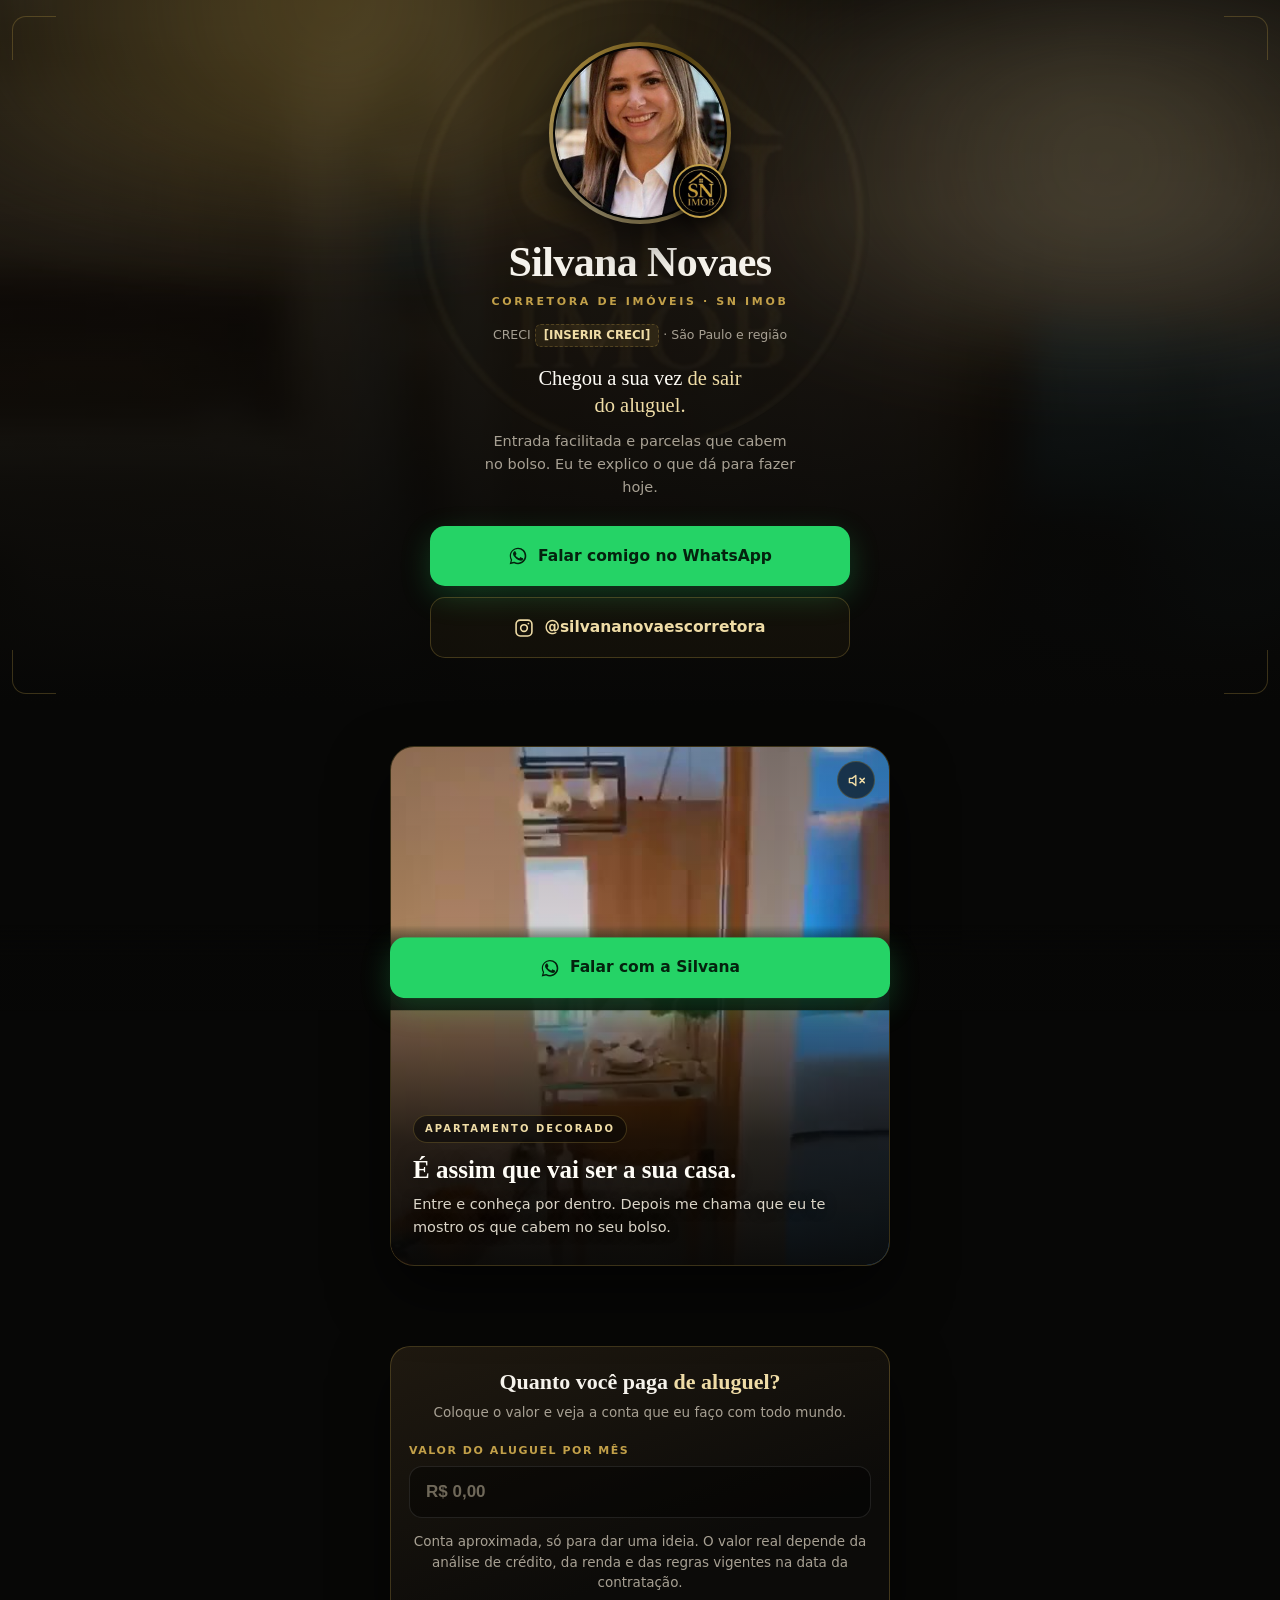
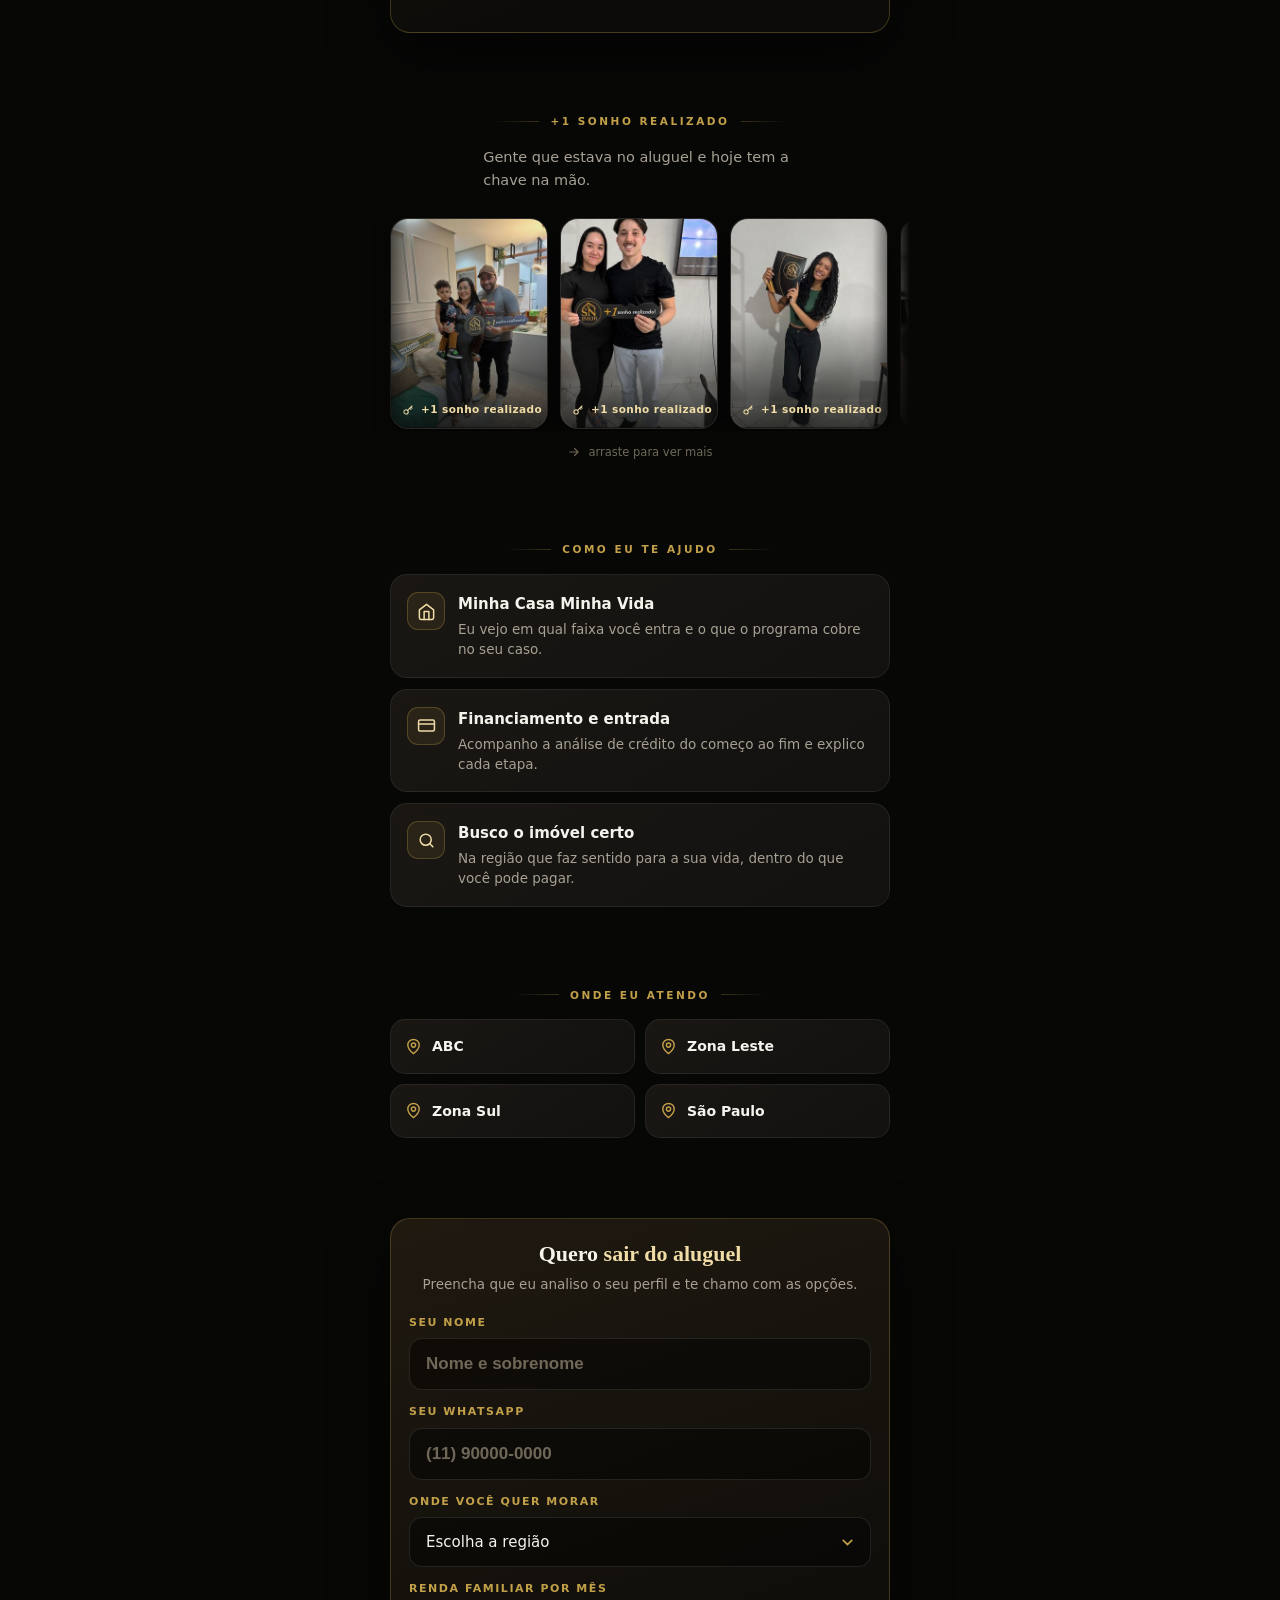
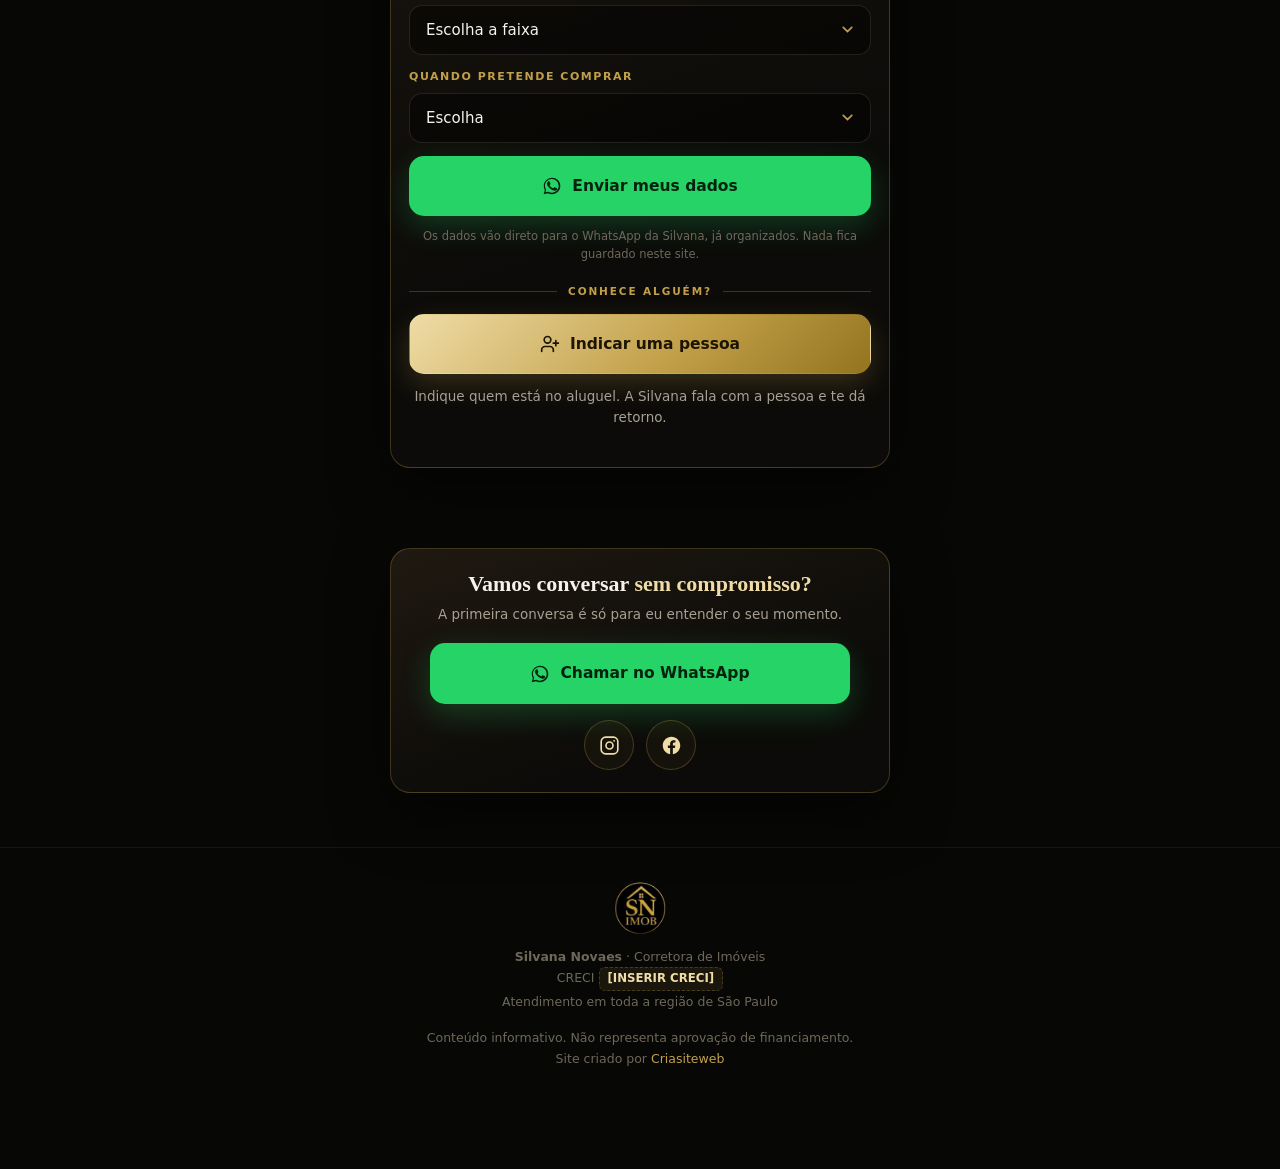
<file: index.html>
<!DOCTYPE html>
<html lang="pt-BR">
<head>
<script>document.documentElement.className+=" js";</script>
<meta charset="utf-8">
<meta name="viewport" content="width=device-width, initial-scale=1, viewport-fit=cover">
<title>Silvana Novaes | Corretora de Imóveis | SN IMOB</title>
<meta name="description" content="Silvana Novaes, corretora de imóveis. Minha Casa Minha Vida e financiamento com entrada facilitada em toda a região de São Paulo.">
<meta name="theme-color" content="#080807">
<meta property="og:type" content="profile">
<meta property="og:title" content="Chegou a sua vez de sair do aluguel — Silvana Novaes">
<meta property="og:description" content="Entrada facilitada e parcelas que cabem no bolso. Atendo toda a região de São Paulo.">
<meta property="og:image" content="assets/img/compartilhar.jpg">
<meta property="og:image:width" content="1200">
<meta property="og:image:height" content="630">
<link rel="icon" type="image/png" href="assets/img/favicon.png">
<link rel="apple-touch-icon" href="assets/img/favicon.png">
<style>
/* =====================================================================
   BIOSITE — Silvana Novaes / SN IMOB
   Coluna única, estreita, sem menu. Conteúdo aparece conforme rola.
   Paleta lida do selo dela: dourado sobre preto.
   ===================================================================== */
:root{
  --preto:#070706; --carvao:#121110; --carvao-2:#1A1713;
  --ouro:#C2A049; --ouro-claro:#EFDCA6; --ouro-fundo:rgba(194,160,73,.10);
  --ouro-linha:rgba(194,160,73,.28);
  --branco:#F6F3EC; --cinza:#A7A093; --cinza-2:#6F6859;
  --wpp:#25D366; --wpp-2:#1BA851;
  --serif:Georgia,"Iowan Old Style","Times New Roman",serif;
  --sans:system-ui,-apple-system,BlinkMacSystemFont,"Segoe UI",Roboto,"Helvetica Neue",Arial,sans-serif;
}
*,*::before,*::after{box-sizing:border-box;margin:0;padding:0}
html{-webkit-text-size-adjust:100%;scroll-behavior:smooth}
body{
  font-family:var(--sans);background:var(--preto);color:var(--branco);
  line-height:1.6;font-size:16px;overflow-x:hidden;-webkit-font-smoothing:antialiased;
  padding-bottom:calc(88px + env(safe-area-inset-bottom));
}
img{max-width:100%;display:block}
a{color:inherit;text-decoration:none}
button{font:inherit;color:inherit;background:none;border:0;cursor:pointer}
ul{list-style:none}
:focus-visible{outline:2px solid var(--ouro);outline-offset:3px;border-radius:8px}
::selection{background:var(--ouro);color:#120E04}

/* brilho dourado fixo no fundo */
.brilho{position:fixed;inset:0;z-index:-1;pointer-events:none;
  background:radial-gradient(ellipse 120% 46% at 50% 0%,rgba(194,160,73,.16),transparent 62%)}

.col{width:100%;max-width:500px;margin:0 auto;padding:0 20px}
.bloco{padding:40px 0}

/* aparecer ao rolar */
.ap{opacity:0;transform:translateY(26px);transition:opacity .7s cubic-bezier(.2,.7,.3,1),transform .7s cubic-bezier(.2,.7,.3,1)}
.ap.vis{opacity:1;transform:none}
.ap.d1{transition-delay:.08s}.ap.d2{transition-delay:.16s}.ap.d3{transition-delay:.24s}
html:not(.js) .ap{opacity:1;transform:none}
@media (prefers-reduced-motion:reduce){.ap{transition:none;opacity:1;transform:none}}

.rotulo{
  display:flex;align-items:center;justify-content:center;gap:11px;
  font-size:10.5px;letter-spacing:.24em;text-transform:uppercase;font-weight:700;
  color:var(--ouro);margin-bottom:16px;text-align:center;
}
.rotulo::before,.rotulo::after{content:"";height:1px;flex:1;max-width:46px;background:linear-gradient(90deg,transparent,var(--ouro-linha))}
.rotulo::after{background:linear-gradient(90deg,var(--ouro-linha),transparent)}

/* ------------------- TOPO: a foto dela vem primeiro ------------------ */
.capa{position:relative;isolation:isolate;overflow:hidden;padding-bottom:42px}
/* 1. foto do decorado já desfocada e escurecida no arquivo */
.capa-fundo{
  position:absolute;inset:0;z-index:-3;
  background:url("assets/img/fundo-topo.jpg") center 28%/cover no-repeat;
}
/* 2. véu: garante o contraste do texto e puxa tudo para o preto embaixo */
.capa-fundo::after{
  content:"";position:absolute;inset:0;
  background:linear-gradient(180deg,rgba(7,7,6,.78) 0%,rgba(7,7,6,.62) 30%,rgba(7,7,6,.88) 72%,var(--preto) 100%);
}
/* 3. brilho dourado que se move devagar, dá vida sem distrair */
.capa-aurora{position:absolute;inset:-30% -20% auto -20%;height:120%;z-index:-2;pointer-events:none;opacity:.85}
.capa-aurora::before,.capa-aurora::after{
  content:"";position:absolute;border-radius:50%;filter:blur(58px);
}
.capa-aurora::before{
  width:78%;height:46%;left:-6%;top:2%;
  background:radial-gradient(circle,rgba(194,160,73,.42),transparent 68%);
  animation:vagar 17s ease-in-out infinite alternate;
}
.capa-aurora::after{
  width:64%;height:40%;right:-8%;top:24%;
  background:radial-gradient(circle,rgba(239,220,166,.26),transparent 70%);
  animation:vagar 22s ease-in-out infinite alternate-reverse;
}
@keyframes vagar{from{transform:translate3d(-7%,-4%,0) scale(1)}to{transform:translate3d(9%,6%,0) scale(1.16)}}
/* 4. monograma SN gigante, bem apagado, como marca d'água */
.capa-marca{
  position:absolute;z-index:-2;left:50%;top:31%;transform:translate(-50%,-50%);
  width:min(104vw,460px);aspect-ratio:1;opacity:.042;pointer-events:none;
  background:url("assets/img/logo.png") center/contain no-repeat;
}
/* 5. cantoneiras douradas finas — o mesmo motivo dos posts dela */
.capa-moldura{position:absolute;inset:16px 12px 12px;z-index:-1;pointer-events:none}
.capa-moldura span{position:absolute;width:44px;height:44px;border:1px solid var(--ouro-linha)}
.capa-moldura span:nth-child(1){left:0;top:0;border-right:0;border-bottom:0;border-radius:14px 0 0 0}
.capa-moldura span:nth-child(2){right:0;top:0;border-left:0;border-bottom:0;border-radius:0 14px 0 0}
.capa-moldura span:nth-child(3){left:0;bottom:0;border-right:0;border-top:0;border-radius:0 0 0 14px}
.capa-moldura span:nth-child(4){right:0;bottom:0;border-left:0;border-top:0;border-radius:0 0 14px 0}
@media (prefers-reduced-motion:reduce){.capa-aurora::before,.capa-aurora::after{animation:none}}

.topo{padding:48px 0 6px;text-align:center;position:relative}
.moldura{position:relative;width:170px;margin:0 auto 22px}
.moldura::before{
  content:"";position:absolute;inset:-6px;border-radius:50%;
  background:conic-gradient(from 210deg,var(--ouro-claro),var(--ouro),#5F4912,var(--ouro),var(--ouro-claro));
  animation:girar 16s linear infinite;
}
@keyframes girar{to{transform:rotate(360deg)}}
.moldura::after{content:"";position:absolute;inset:-2px;border-radius:50%;background:var(--preto)}
.moldura img{
  position:relative;z-index:2;width:170px;height:170px;border-radius:50%;
  object-fit:cover;box-shadow:0 18px 46px rgba(0,0,0,.72);
}
.moldura .selo{
  position:absolute;z-index:3;right:-2px;bottom:0;width:54px;height:54px;border-radius:50%;
  background:var(--preto);border:2px solid var(--ouro);padding:3px;box-shadow:0 8px 20px rgba(0,0,0,.75);
}
@media (prefers-reduced-motion:reduce){.moldura::before{animation:none}}

h1{font-family:var(--serif);font-size:clamp(31px,8.8vw,42px);font-weight:700;letter-spacing:-.015em;line-height:1.08;margin-bottom:8px}
.cargo{font-size:11px;letter-spacing:.24em;text-transform:uppercase;font-weight:700;color:var(--ouro);margin-bottom:13px}
.creci{font-size:12.5px;color:var(--cinza);margin-bottom:18px}
.falta{
  display:inline-block;color:var(--ouro-claro);background:var(--ouro-fundo);
  border:1px dashed var(--ouro-linha);border-radius:6px;padding:1px 8px;font-weight:700;font-size:.94em;
}
.chamada{font-family:var(--serif);font-size:20.5px;line-height:1.35;color:#FFFDF7;max-width:22ch;margin:0 auto 10px}
.chamada em{font-style:normal;color:var(--ouro-claro)}
.apoio{font-size:14.5px;color:var(--cinza);max-width:34ch;margin:0 auto 26px}

/* ------------------------------ BOTÕES ------------------------------ */
.btn{
  display:flex;align-items:center;justify-content:center;gap:10px;width:100%;
  padding:17px 20px;border-radius:15px;font-size:15.5px;font-weight:700;
  border:1.5px solid transparent;transition:transform .16s,background .22s,border-color .22s,box-shadow .22s;
}
.btn:active{transform:scale(.977)}
.btn svg{width:20px;height:20px;flex:none}
.btn-wpp{background:var(--wpp);color:#04220E;box-shadow:0 10px 30px rgba(37,211,102,.24)}
.btn-wpp:hover{background:var(--wpp-2)}
.btn-ouro{background:linear-gradient(135deg,var(--ouro-claro),var(--ouro) 58%,#93741F);color:#1C1503;box-shadow:0 10px 28px rgba(194,160,73,.24)}
.btn-linha{border-color:var(--ouro-linha);color:var(--ouro-claro);background:rgba(194,160,73,.05)}
.btn-linha:hover{background:rgba(194,160,73,.14);border-color:var(--ouro)}
.btns{display:flex;flex-direction:column;gap:11px}

/* --------------------------- VÍDEO DECORADO -------------------------- */
.video{
  position:relative;border-radius:24px;overflow:hidden;isolation:isolate;
  border:1px solid var(--ouro-linha);box-shadow:0 26px 60px rgba(0,0,0,.6);
  min-height:430px;display:flex;align-items:flex-end;
}
.video video{position:absolute;inset:0;width:100%;height:100%;object-fit:cover;z-index:-2}
.video::after{
  content:"";position:absolute;inset:0;z-index:-1;
  background:linear-gradient(180deg,rgba(7,7,6,.30) 0%,rgba(7,7,6,.14) 34%,rgba(7,7,6,.82) 76%,rgba(7,7,6,.96) 100%);
}
.video-texto{padding:24px 22px 26px;width:100%}
.video-texto .eti{
  display:inline-block;font-size:10px;letter-spacing:.2em;text-transform:uppercase;font-weight:700;
  color:var(--ouro-claro);background:rgba(7,7,6,.55);border:1px solid var(--ouro-linha);
  border-radius:999px;padding:5px 11px;margin-bottom:12px;backdrop-filter:blur(6px);
}
.video-texto h2{font-family:var(--serif);font-size:25px;line-height:1.2;margin-bottom:8px;color:#FFFDF7;text-shadow:0 2px 18px rgba(0,0,0,.7)}
.video-texto p{font-size:14.5px;color:#DBD5C8;text-shadow:0 1px 12px rgba(0,0,0,.8)}
.video-som{
  position:absolute;top:14px;right:14px;z-index:2;width:38px;height:38px;border-radius:50%;
  display:grid;place-items:center;background:rgba(7,7,6,.6);border:1px solid var(--ouro-linha);
  color:var(--ouro-claro);backdrop-filter:blur(8px);
}
.video-som svg{width:17px;height:17px}

/* ------------------------------ REGIÕES ----------------------------- */
.regioes{display:grid;grid-template-columns:1fr 1fr;gap:10px}
.regiao{
  display:flex;align-items:center;gap:10px;padding:15px 14px;border-radius:15px;text-align:left;
  background:linear-gradient(150deg,var(--carvao-2),var(--carvao));
  border:1px solid rgba(255,255,255,.07);transition:border-color .2s,transform .18s;
}
.regiao:hover{border-color:var(--ouro-linha);transform:translateY(-2px)}
.regiao svg{width:17px;height:17px;color:var(--ouro);flex:none}
.regiao b{font-size:14px;font-weight:700}

/* ---------------------- CLIENTES: trilha rolante --------------------- */
/* Rolagem horizontal de verdade: o dedo arrasta e o JS faz andar sozinho.
   Não usa animação por transform, porque assim o navegador entende que as
   fotos entraram na tela e as carrega — era o motivo de a fita aparecer
   vazia no celular. */
.trilha{
  position:relative;margin:0 -20px;padding:4px 20px 2px;
  overflow-x:auto;overflow-y:hidden;-webkit-overflow-scrolling:touch;
  scroll-snap-type:x proximity;scrollbar-width:none;
  -webkit-mask-image:linear-gradient(90deg,transparent,#000 7%,#000 93%,transparent);
  mask-image:linear-gradient(90deg,transparent,#000 7%,#000 93%,transparent);
}
.trilha::-webkit-scrollbar{display:none}
.fita{display:flex;gap:12px;width:max-content}
.dica-arrasta{
  display:flex;align-items:center;justify-content:center;gap:7px;margin-top:12px;
  font-size:11.5px;color:var(--cinza-2);
}
.dica-arrasta svg{width:14px;height:14px;animation:cutucar 2.6s ease-in-out infinite}
@keyframes cutucar{0%,100%{transform:translateX(0)}50%{transform:translateX(5px)}}
@media (prefers-reduced-motion:reduce){.dica-arrasta svg{animation:none}}
.cliente{
  position:relative;flex:none;width:158px;aspect-ratio:3/4;border-radius:18px;overflow:hidden;
  border:1px solid rgba(255,255,255,.08);box-shadow:0 14px 34px rgba(0,0,0,.5);
  scroll-snap-align:center;background:var(--carvao-2);
}
.cliente img{width:100%;height:100%;object-fit:cover;transition:transform .5s}
.cliente::after{
  content:"";position:absolute;inset:0;
  background:linear-gradient(180deg,transparent 46%,rgba(7,7,6,.78) 100%);
}
.cliente span{
  position:absolute;left:11px;bottom:10px;z-index:2;display:inline-flex;align-items:center;gap:6px;
  font-size:10.5px;font-weight:700;letter-spacing:.04em;color:var(--ouro-claro);
}
.cliente span svg{width:13px;height:13px}
.cliente:hover img{transform:scale(1.06)}

/* --------------------------- O QUE EU FAÇO --------------------------- */
.cards{display:grid;gap:11px}
.card{
  display:flex;gap:13px;padding:17px 16px;border-radius:17px;
  background:linear-gradient(150deg,var(--carvao-2),var(--carvao));
  border:1px solid rgba(255,255,255,.07);
}
.card .ico{
  width:38px;height:38px;border-radius:11px;flex:none;display:grid;place-items:center;
  background:var(--ouro-fundo);border:1px solid var(--ouro-linha);color:var(--ouro-claro);
}
.card .ico svg{width:19px;height:19px}
.card h3{font-size:15px;font-weight:700;margin-bottom:3px}
.card p{font-size:13.5px;color:var(--cinza);line-height:1.5}

/* ----------------------- SIMULADOR DE FAIXA ------------------------- */
.caixa{
  padding:22px 18px;border-radius:20px;
  background:linear-gradient(160deg,#1F1910,#0C0B09 68%);
  border:1px solid var(--ouro-linha);box-shadow:0 22px 56px rgba(0,0,0,.5);
}
.caixa h2{font-family:var(--serif);font-size:22px;line-height:1.22;margin-bottom:6px;text-align:center}
.caixa h2 em{font-style:normal;color:var(--ouro-claro)}
.caixa > p{font-size:13.5px;color:var(--cinza);text-align:center;margin-bottom:18px}
.campo{position:relative;margin-bottom:13px}
.campo label{display:block;font-size:11px;letter-spacing:.14em;text-transform:uppercase;font-weight:700;color:var(--ouro);margin-bottom:7px}
.campo input{
  width:100%;padding:15px 16px;border-radius:13px;font-size:17px;font-weight:700;
  background:rgba(0,0,0,.42);border:1.5px solid rgba(255,255,255,.1);color:var(--branco);
  transition:border-color .2s,box-shadow .2s;
}
.campo input:focus{outline:0;border-color:var(--ouro);box-shadow:0 0 0 3px rgba(194,160,73,.16)}
.saida{
  margin-top:4px;padding:15px 16px;border-radius:13px;font-size:14px;line-height:1.5;
  background:var(--ouro-fundo);border:1px solid var(--ouro-linha);color:var(--ouro-claro);
  display:none;
}
.saida.on{display:block;animation:surgir .35s ease}
@keyframes surgir{from{opacity:0;transform:translateY(-6px)}to{opacity:1;transform:none}}
.saida b{color:#FFF6DC}
.nota{font-size:11.5px;color:var(--cinza-2);line-height:1.5;margin-top:12px;text-align:center}

/* ------------------------------ RODAPÉ ------------------------------ */
.redes{display:flex;justify-content:center;gap:12px;margin-top:4px}
.rede{
  width:50px;height:50px;border-radius:50%;display:grid;place-items:center;
  border:1px solid var(--ouro-linha);background:rgba(194,160,73,.05);color:var(--ouro-claro);
  transition:background .2s,transform .18s;
}
.rede:hover{background:rgba(194,160,73,.16);transform:translateY(-2px)}
.rede svg{width:21px;height:21px}
.rodape{padding:34px 0 12px;text-align:center;border-top:1px solid rgba(255,255,255,.06);margin-top:14px}
.rodape img{width:52px;height:52px;margin:0 auto 12px;border-radius:50%}
.rodape p{font-size:12.5px;color:var(--cinza-2);line-height:1.7}
.rodape a{color:var(--ouro)}

/* ------------------------ BOTÃO FIXO DE WPP ------------------------- */
.fixo{
  position:fixed;left:0;right:0;bottom:0;z-index:40;
  padding:12px 20px calc(12px + env(safe-area-inset-bottom));
  background:linear-gradient(180deg,rgba(7,7,6,0),rgba(7,7,6,.92) 38%);
  transform:translateY(130%);transition:transform .4s cubic-bezier(.2,.7,.3,1);
}
.fixo.on{transform:none}
.fixo .dentro{max-width:500px;margin:0 auto}

/* ------------------------- FORMULÁRIOS ------------------------------ */
.campo select,.campo textarea{
  width:100%;padding:15px 16px;border-radius:13px;font-size:15px;font-family:inherit;
  background:rgba(0,0,0,.42);border:1.5px solid rgba(255,255,255,.1);color:var(--branco);
  transition:border-color .2s,box-shadow .2s;-webkit-appearance:none;appearance:none;
}
.campo select{
  background-image:url("data:image/svg+xml;charset=utf8,%3Csvg xmlns='http://www.w3.org/2000/svg' viewBox='0 0 24 24' fill='none' stroke='%23C2A049' stroke-width='2.4' stroke-linecap='round'%3E%3Cpath d='m6 9 6 6 6-6'/%3E%3C/svg%3E");
  background-repeat:no-repeat;background-position:right 14px center;background-size:17px;padding-right:44px;
}
.campo select option{background:#14120E;color:var(--branco)}
.campo textarea{resize:vertical;min-height:84px;line-height:1.5}
.campo select:focus,.campo textarea:focus{outline:0;border-color:var(--ouro);box-shadow:0 0 0 3px rgba(194,160,73,.16)}
.campo input::placeholder,.campo textarea::placeholder{color:var(--cinza-2)}
.campo.erro input,.campo.erro select{border-color:#C9553F}
.par{display:grid;grid-template-columns:1fr 1fr;gap:10px}
.mini{font-size:11.5px;color:var(--cinza-2);text-align:center;line-height:1.5;margin-top:12px}

.divisor{
  display:flex;align-items:center;gap:11px;margin:20px 0 14px;
  font-size:10.5px;letter-spacing:.18em;text-transform:uppercase;font-weight:700;color:var(--ouro);
}
.divisor::before,.divisor::after{content:"";height:1px;flex:1;background:var(--ouro-linha)}

/* ---------------------------- MODAL --------------------------------- */
.modal{
  position:fixed;inset:0;z-index:60;display:none;
  align-items:flex-end;justify-content:center;
}
.modal.on{display:flex}
.modal-veu{position:absolute;inset:0;background:rgba(4,4,3,.74);backdrop-filter:blur(4px);animation:ap .25s ease}
@keyframes ap{from{opacity:0}to{opacity:1}}
.modal-caixa{
  position:relative;width:100%;max-width:500px;max-height:92svh;overflow-y:auto;
  background:linear-gradient(170deg,#1D180F,#0A0908 58%);
  border:1px solid var(--ouro-linha);border-radius:24px 24px 0 0;
  padding:8px 20px calc(24px + env(safe-area-inset-bottom));
  box-shadow:0 -20px 70px rgba(0,0,0,.7);animation:subir .34s cubic-bezier(.2,.7,.3,1);
}
@keyframes subir{from{transform:translateY(100%)}to{transform:none}}
.modal-pega{width:44px;height:4px;border-radius:99px;background:rgba(255,255,255,.18);margin:6px auto 14px}
.modal-fechar{
  position:absolute;top:14px;right:14px;width:36px;height:36px;border-radius:50%;
  display:grid;place-items:center;background:rgba(255,255,255,.06);
  border:1px solid rgba(255,255,255,.1);color:var(--cinza);
}
.modal-fechar svg{width:16px;height:16px}
.modal-caixa h2{font-family:var(--serif);font-size:22px;line-height:1.22;margin-bottom:6px;text-align:center}
.modal-caixa h2 em{font-style:normal;color:var(--ouro-claro)}
.modal-caixa > p{font-size:13.5px;color:var(--cinza);text-align:center;margin-bottom:18px}
body.travado{overflow:hidden}
@media (prefers-reduced-motion:reduce){.modal-caixa{animation:none}}

@media (min-width:640px){
  .col{max-width:540px}
  .video{min-height:520px}
  .btns{max-width:420px;margin:0 auto}
  .modal{align-items:center;padding:24px}
  .modal-caixa{border-radius:26px;padding:8px 26px 26px}
  .modal-pega{display:none}
}
</style>
</head>
<body>

<div class="brilho" aria-hidden="true"></div>

<!-- ===================== TOPO: FOTO DELA PRIMEIRO ===================== -->
<header class="capa">
  <div class="capa-fundo" aria-hidden="true"></div>
  <div class="capa-aurora" aria-hidden="true"></div>
  <div class="capa-marca" aria-hidden="true"></div>
  <div class="capa-moldura" aria-hidden="true"><span></span><span></span><span></span><span></span></div>

  <div class="col topo">
    <div class="moldura ap">
      <img src="assets/img/perfil.png" alt="Silvana Novaes, corretora de imóveis" width="170" height="170" fetchpriority="high">
      <img class="selo" src="assets/img/logo.png" alt="" width="54" height="54">
    </div>

    <h1 class="ap d1">Silvana Novaes</h1>
    <p class="cargo ap d1">Corretora de Imóveis · SN IMOB</p>
    <p class="creci ap d1">CRECI <span class="falta">[INSERIR CRECI]</span> · São Paulo e região</p>

    <p class="chamada ap d2">Chegou a sua vez <em>de sair do aluguel.</em></p>
    <p class="apoio ap d2">Entrada facilitada e parcelas que cabem no bolso. Eu te explico o que dá para fazer hoje.</p>

    <div class="btns ap d3">
      <a class="btn btn-wpp" href="#" data-wpp="Oi, Silvana! Vi o seu site e quero saber como sair do aluguel.">
        <svg viewBox="0 0 24 24" fill="currentColor" aria-hidden="true"><path d="M17.47 14.38c-.3-.15-1.75-.86-2.02-.96-.27-.1-.47-.15-.67.15-.2.3-.77.96-.94 1.16-.17.2-.35.22-.64.07-.3-.15-1.25-.46-2.38-1.47-.88-.78-1.47-1.75-1.64-2.05-.17-.3-.02-.46.13-.6.13-.13.3-.35.45-.52.15-.17.2-.3.3-.5.1-.2.05-.37-.02-.52-.08-.15-.67-1.6-.92-2.2-.24-.58-.49-.5-.67-.5h-.57c-.2 0-.52.07-.79.37-.27.3-1.04 1.01-1.04 2.47s1.06 2.86 1.21 3.06c.15.2 2.1 3.2 5.08 4.49.71.3 1.26.49 1.69.63.71.22 1.36.19 1.87.12.57-.09 1.75-.72 2-1.41.25-.69.25-1.28.17-1.41-.07-.13-.27-.2-.57-.35M12.04 2C6.58 2 2.13 6.45 2.13 11.91c0 1.75.46 3.45 1.32 4.95L2 22l5.25-1.38c1.45.79 3.08 1.21 4.79 1.21h.01c5.46 0 9.9-4.45 9.9-9.91 0-2.65-1.03-5.14-2.9-7.01A9.82 9.82 0 0 0 12.04 2m0 18.15h-.01c-1.53 0-3.03-.41-4.34-1.19l-.31-.18-3.23.85.86-3.15-.2-.32a8.19 8.19 0 0 1-1.26-4.36c0-4.54 3.7-8.23 8.25-8.23 2.2 0 4.27.86 5.83 2.42a8.18 8.18 0 0 1 2.41 5.82c0 4.54-3.7 8.24-8.2 8.24"/></svg>
        Falar comigo no WhatsApp
      </a>
      <a class="btn btn-linha" href="https://www.instagram.com/silvananovaescorretora/" target="_blank" rel="noopener">
        <svg viewBox="0 0 24 24" fill="none" stroke="currentColor" stroke-width="1.9" aria-hidden="true"><rect x="2.5" y="2.5" width="19" height="19" rx="5"/><circle cx="12" cy="12" r="4"/><circle cx="17.3" cy="6.7" r="1.1" fill="currentColor" stroke="none"/></svg>
        @silvananovaescorretora
      </a>
    </div>
  </div>
</header>

<!-- ===================== VÍDEO DO DECORADO ===================== -->
<section class="bloco">
  <div class="col">
    <div class="video ap">
      <video id="vid" poster="assets/img/decorado-poster.jpg" autoplay muted loop playsinline preload="metadata"></video>
      <button class="video-som" id="som" type="button" aria-label="Ativar som do vídeo">
        <svg viewBox="0 0 24 24" fill="none" stroke="currentColor" stroke-width="2" stroke-linecap="round" stroke-linejoin="round" aria-hidden="true"><path d="M11 5 6 9H2v6h4l5 4z"/><path d="m23 9-6 6M17 9l6 6"/></svg>
      </button>
      <div class="video-texto">
        <span class="eti">Apartamento decorado</span>
        <h2>É assim que vai ser a sua casa.</h2>
        <p>Entre e conheça por dentro. Depois me chama que eu te mostro os que cabem no seu bolso.</p>
      </div>
    </div>
  </div>
</section>

<!-- ===================== SIMULADOR ===================== -->
<section class="bloco">
  <div class="col">
    <div class="caixa ap">
      <h2>Quanto você paga <em>de aluguel?</em></h2>
      <p>Coloque o valor e veja a conta que eu faço com todo mundo.</p>

      <div class="campo">
        <label for="aluguel">Valor do aluguel por mês</label>
        <input id="aluguel" type="text" inputmode="numeric" autocomplete="off" placeholder="R$ 0,00">
      </div>

      <div class="saida" id="saida" role="status" aria-live="polite"></div>

      <p class="nota">Conta aproximada, só para dar uma ideia. O valor real depende da análise de crédito, da renda e das regras vigentes na data da contratação.</p>
    </div>
  </div>
</section>

<!-- ===================== CLIENTES ===================== -->
<section class="bloco">
  <div class="col">
    <p class="rotulo ap">+1 sonho realizado</p>
    <p class="apoio ap" style="margin-bottom:22px">Gente que estava no aluguel e hoje tem a chave na mão.</p>
  </div>
  <div class="col">
    <div class="trilha ap">
      <div class="fita" id="fita"></div>
    </div>
    <p class="dica-arrasta ap">
      <svg viewBox="0 0 24 24" fill="none" stroke="currentColor" stroke-width="2" stroke-linecap="round" stroke-linejoin="round" aria-hidden="true"><path d="M5 12h14M13 6l6 6-6 6"/></svg>
      arraste para ver mais
    </p>
  </div>
</section>

<!-- ===================== O QUE EU FAÇO ===================== -->
<section class="bloco">
  <div class="col">
    <p class="rotulo ap">Como eu te ajudo</p>
    <div class="cards">
      <div class="card ap">
        <span class="ico"><svg viewBox="0 0 24 24" fill="none" stroke="currentColor" stroke-width="1.9" stroke-linecap="round" stroke-linejoin="round" aria-hidden="true"><path d="m3 10 9-7 9 7v10a2 2 0 0 1-2 2H5a2 2 0 0 1-2-2z"/><path d="M9 22V12h6v10"/></svg></span>
        <div><h3>Minha Casa Minha Vida</h3><p>Eu vejo em qual faixa você entra e o que o programa cobre no seu caso.</p></div>
      </div>
      <div class="card ap d1">
        <span class="ico"><svg viewBox="0 0 24 24" fill="none" stroke="currentColor" stroke-width="1.9" stroke-linecap="round" stroke-linejoin="round" aria-hidden="true"><rect x="2" y="5" width="20" height="14" rx="2"/><path d="M2 10h20"/></svg></span>
        <div><h3>Financiamento e entrada</h3><p>Acompanho a análise de crédito do começo ao fim e explico cada etapa.</p></div>
      </div>
      <div class="card ap d2">
        <span class="ico"><svg viewBox="0 0 24 24" fill="none" stroke="currentColor" stroke-width="1.9" stroke-linecap="round" stroke-linejoin="round" aria-hidden="true"><circle cx="11" cy="11" r="7"/><path d="m20 20-3.5-3.5"/></svg></span>
        <div><h3>Busco o imóvel certo</h3><p>Na região que faz sentido para a sua vida, dentro do que você pode pagar.</p></div>
      </div>
    </div>
  </div>
</section>

<!-- ===================== REGIÕES ===================== -->
<section class="bloco">
  <div class="col">
    <p class="rotulo ap">Onde eu atendo</p>
    <div class="regioes" id="regioes"></div>
  </div>
</section>

<!-- ===================== INSCRIÇÃO ===================== -->
<section class="bloco">
  <div class="col">
    <div class="caixa ap">
      <h2>Quero <em>sair do aluguel</em></h2>
      <p>Preencha que eu analiso o seu perfil e te chamo com as opções.</p>

      <form id="form-cadastro" novalidate>
        <div class="campo">
          <label for="c-nome">Seu nome</label>
          <input id="c-nome" name="nome" type="text" autocomplete="name" placeholder="Nome e sobrenome" required>
        </div>

        <div class="campo">
          <label for="c-fone">Seu WhatsApp</label>
          <input id="c-fone" name="fone" type="tel" inputmode="numeric" autocomplete="tel" placeholder="(11) 90000-0000" required>
        </div>

        <div class="campo">
          <label for="c-regiao">Onde você quer morar</label>
          <select id="c-regiao" name="regiao" required>
            <option value="">Escolha a região</option>
          </select>
        </div>

        <div class="campo">
          <label for="c-renda">Renda familiar por mês</label>
          <select id="c-renda" name="renda" required>
            <option value="">Escolha a faixa</option>
            <option>Até R$ 3.200</option>
            <option>De R$ 3.200 a R$ 5.000</option>
            <option>De R$ 5.000 a R$ 9.600</option>
            <option>Acima de R$ 9.600</option>
            <option>Prefiro falar com você</option>
          </select>
        </div>

        <div class="campo">
          <label for="c-quando">Quando pretende comprar</label>
          <select id="c-quando" name="quando" required>
            <option value="">Escolha</option>
            <option>O quanto antes</option>
            <option>Nos próximos 3 meses</option>
            <option>Ainda este ano</option>
            <option>Só estou me informando</option>
          </select>
        </div>

        <button class="btn btn-wpp" type="submit">
          <svg viewBox="0 0 24 24" fill="currentColor" aria-hidden="true"><path d="M17.47 14.38c-.3-.15-1.75-.86-2.02-.96-.27-.1-.47-.15-.67.15-.2.3-.77.96-.94 1.16-.17.2-.35.22-.64.07-.3-.15-1.25-.46-2.38-1.47-.88-.78-1.47-1.75-1.64-2.05-.17-.3-.02-.46.13-.6.13-.13.3-.35.45-.52.15-.17.2-.3.3-.5.1-.2.05-.37-.02-.52-.08-.15-.67-1.6-.92-2.2-.24-.58-.49-.5-.67-.5h-.57c-.2 0-.52.07-.79.37-.27.3-1.04 1.01-1.04 2.47s1.06 2.86 1.21 3.06c.15.2 2.1 3.2 5.08 4.49.71.3 1.26.49 1.69.63.71.22 1.36.19 1.87.12.57-.09 1.75-.72 2-1.41.25-.69.25-1.28.17-1.41-.07-.13-.27-.2-.57-.35M12.04 2C6.58 2 2.13 6.45 2.13 11.91c0 1.75.46 3.45 1.32 4.95L2 22l5.25-1.38c1.45.79 3.08 1.21 4.79 1.21h.01c5.46 0 9.9-4.45 9.9-9.91 0-2.65-1.03-5.14-2.9-7.01A9.82 9.82 0 0 0 12.04 2m0 18.15h-.01c-1.53 0-3.03-.41-4.34-1.19l-.31-.18-3.23.85.86-3.15-.2-.32a8.19 8.19 0 0 1-1.26-4.36c0-4.54 3.7-8.23 8.25-8.23 2.2 0 4.27.86 5.83 2.42a8.18 8.18 0 0 1 2.41 5.82c0 4.54-3.7 8.24-8.2 8.24"/></svg>
          Enviar meus dados
        </button>
        <p class="mini">Os dados vão direto para o WhatsApp da Silvana, já organizados. Nada fica guardado neste site.</p>
      </form>

      <div class="divisor">Conhece alguém?</div>

      <button class="btn btn-ouro" type="button" id="abrir-indicacao">
        <svg viewBox="0 0 24 24" fill="none" stroke="currentColor" stroke-width="2" stroke-linecap="round" stroke-linejoin="round" aria-hidden="true"><path d="M16 21v-2a4 4 0 0 0-4-4H6a4 4 0 0 0-4 4v2"/><circle cx="9" cy="7" r="4"/><path d="M19 8v6M22 11h-6"/></svg>
        Indicar uma pessoa
      </button>
      <p class="mini">Indique quem está no aluguel. A Silvana fala com a pessoa e te dá retorno.</p>
    </div>
  </div>
</section>

<!-- ===================== CHAMADA FINAL ===================== -->
<section class="bloco">
  <div class="col">
    <div class="caixa ap" style="text-align:center">
      <h2>Vamos conversar <em>sem compromisso?</em></h2>
      <p>A primeira conversa é só para eu entender o seu momento.</p>
      <div class="btns">
        <a class="btn btn-wpp" href="#" data-wpp="Oi, Silvana! Quero conversar sobre sair do aluguel.">
          <svg viewBox="0 0 24 24" fill="currentColor" aria-hidden="true"><path d="M17.47 14.38c-.3-.15-1.75-.86-2.02-.96-.27-.1-.47-.15-.67.15-.2.3-.77.96-.94 1.16-.17.2-.35.22-.64.07-.3-.15-1.25-.46-2.38-1.47-.88-.78-1.47-1.75-1.64-2.05-.17-.3-.02-.46.13-.6.13-.13.3-.35.45-.52.15-.17.2-.3.3-.5.1-.2.05-.37-.02-.52-.08-.15-.67-1.6-.92-2.2-.24-.58-.49-.5-.67-.5h-.57c-.2 0-.52.07-.79.37-.27.3-1.04 1.01-1.04 2.47s1.06 2.86 1.21 3.06c.15.2 2.1 3.2 5.08 4.49.71.3 1.26.49 1.69.63.71.22 1.36.19 1.87.12.57-.09 1.75-.72 2-1.41.25-.69.25-1.28.17-1.41-.07-.13-.27-.2-.57-.35M12.04 2C6.58 2 2.13 6.45 2.13 11.91c0 1.75.46 3.45 1.32 4.95L2 22l5.25-1.38c1.45.79 3.08 1.21 4.79 1.21h.01c5.46 0 9.9-4.45 9.9-9.91 0-2.65-1.03-5.14-2.9-7.01A9.82 9.82 0 0 0 12.04 2m0 18.15h-.01c-1.53 0-3.03-.41-4.34-1.19l-.31-.18-3.23.85.86-3.15-.2-.32a8.19 8.19 0 0 1-1.26-4.36c0-4.54 3.7-8.23 8.25-8.23 2.2 0 4.27.86 5.83 2.42a8.18 8.18 0 0 1 2.41 5.82c0 4.54-3.7 8.24-8.2 8.24"/></svg>
          Chamar no WhatsApp
        </a>
      </div>
      <div class="redes" style="margin-top:16px">
        <a class="rede" href="https://www.instagram.com/silvananovaescorretora/" target="_blank" rel="noopener" aria-label="Instagram da Silvana">
          <svg viewBox="0 0 24 24" fill="none" stroke="currentColor" stroke-width="1.9" aria-hidden="true"><rect x="2.5" y="2.5" width="19" height="19" rx="5"/><circle cx="12" cy="12" r="4"/><circle cx="17.3" cy="6.7" r="1.1" fill="currentColor" stroke="none"/></svg>
        </a>
        <a class="rede" href="https://www.facebook.com/share/1Dpp9tgstc/" target="_blank" rel="noopener" aria-label="Facebook da Silvana">
          <svg viewBox="0 0 24 24" fill="currentColor" aria-hidden="true"><path d="M22 12.06C22 6.5 17.52 2 12 2S2 6.5 2 12.06c0 5.02 3.66 9.18 8.44 9.94v-7.03H7.9v-2.91h2.54V9.85c0-2.52 1.49-3.91 3.77-3.91 1.09 0 2.24.2 2.24.2v2.46h-1.26c-1.24 0-1.63.78-1.63 1.57v1.89h2.78l-.45 2.91h-2.33V22c4.78-.76 8.44-4.92 8.44-9.94z"/></svg>
        </a>
      </div>
    </div>
  </div>
</section>

<footer class="rodape">
  <div class="col">
    <img src="assets/img/logo.png" alt="SN IMOB" width="52" height="52">
    <p>
      <b>Silvana Novaes</b> · Corretora de Imóveis<br>
      CRECI <span class="falta">[INSERIR CRECI]</span><br>
      Atendimento em toda a região de São Paulo
    </p>
    <p style="margin-top:14px">
      Conteúdo informativo. Não representa aprovação de financiamento.<br>
      Site criado por <a href="https://criasiteweb.github.io" target="_blank" rel="noopener">Criasiteweb</a>
    </p>
  </div>
</footer>

<!-- ===================== MODAL DE INDICAÇÃO ===================== -->
<div class="modal" id="modal-indicacao" role="dialog" aria-modal="true" aria-labelledby="ind-titulo">
  <div class="modal-veu" data-fechar></div>
  <div class="modal-caixa">
    <div class="modal-pega" aria-hidden="true"></div>
    <button class="modal-fechar" type="button" data-fechar aria-label="Fechar">
      <svg viewBox="0 0 24 24" fill="none" stroke="currentColor" stroke-width="2.4" stroke-linecap="round" aria-hidden="true"><path d="M18 6 6 18M6 6l12 12"/></svg>
    </button>

    <h2 id="ind-titulo">Indicar <em>uma pessoa</em></h2>
    <p>Você indica, a Silvana cuida do resto e te dá retorno.</p>

    <form id="form-indicacao" novalidate>
      <div class="divisor">Seus dados</div>

      <div class="campo">
        <label for="i-nome">Seu nome</label>
        <input id="i-nome" name="indNome" type="text" autocomplete="name" placeholder="Nome e sobrenome" required>
      </div>
      <div class="campo">
        <label for="i-fone">Seu WhatsApp</label>
        <input id="i-fone" name="indFone" type="tel" inputmode="numeric" autocomplete="tel" placeholder="(11) 90000-0000" required>
      </div>

      <div class="divisor">Quem você indica</div>

      <div class="campo">
        <label for="a-nome">Nome da pessoa</label>
        <input id="a-nome" name="amigoNome" type="text" placeholder="Nome e sobrenome" required>
      </div>
      <div class="campo">
        <label for="a-fone">WhatsApp da pessoa</label>
        <input id="a-fone" name="amigoFone" type="tel" inputmode="numeric" placeholder="(11) 90000-0000" required>
      </div>
      <div class="campo">
        <label for="a-regiao">Região de interesse</label>
        <select id="a-regiao" name="amigoRegiao">
          <option value="">Não sei / a combinar</option>
        </select>
      </div>
      <div class="campo">
        <label for="a-obs">Algo que ajude (opcional)</label>
        <textarea id="a-obs" name="obs" placeholder="Ex.: paga R$ 1.500 de aluguel, quer 2 dormitórios, melhor horário para ligar…"></textarea>
      </div>

      <button class="btn btn-wpp" type="submit">
        <svg viewBox="0 0 24 24" fill="currentColor" aria-hidden="true"><path d="M17.47 14.38c-.3-.15-1.75-.86-2.02-.96-.27-.1-.47-.15-.67.15-.2.3-.77.96-.94 1.16-.17.2-.35.22-.64.07-.3-.15-1.25-.46-2.38-1.47-.88-.78-1.47-1.75-1.64-2.05-.17-.3-.02-.46.13-.6.13-.13.3-.35.45-.52.15-.17.2-.3.3-.5.1-.2.05-.37-.02-.52-.08-.15-.67-1.6-.92-2.2-.24-.58-.49-.5-.67-.5h-.57c-.2 0-.52.07-.79.37-.27.3-1.04 1.01-1.04 2.47s1.06 2.86 1.21 3.06c.15.2 2.1 3.2 5.08 4.49.71.3 1.26.49 1.69.63.71.22 1.36.19 1.87.12.57-.09 1.75-.72 2-1.41.25-.69.25-1.28.17-1.41-.07-.13-.27-.2-.57-.35M12.04 2C6.58 2 2.13 6.45 2.13 11.91c0 1.75.46 3.45 1.32 4.95L2 22l5.25-1.38c1.45.79 3.08 1.21 4.79 1.21h.01c5.46 0 9.9-4.45 9.9-9.91 0-2.65-1.03-5.14-2.9-7.01A9.82 9.82 0 0 0 12.04 2m0 18.15h-.01c-1.53 0-3.03-.41-4.34-1.19l-.31-.18-3.23.85.86-3.15-.2-.32a8.19 8.19 0 0 1-1.26-4.36c0-4.54 3.7-8.23 8.25-8.23 2.2 0 4.27.86 5.83 2.42a8.18 8.18 0 0 1 2.41 5.82c0 4.54-3.7 8.24-8.2 8.24"/></svg>
        Enviar indicação
      </button>
      <p class="mini">Avise a pessoa que você passou o contato dela. Nada fica guardado neste site.</p>
    </form>
  </div>
</div>

<div class="fixo" id="fixo">
  <div class="dentro">
    <a class="btn btn-wpp" href="#" data-wpp="Oi, Silvana! Vi o seu site e quero saber como sair do aluguel.">
      <svg viewBox="0 0 24 24" fill="currentColor" aria-hidden="true"><path d="M17.47 14.38c-.3-.15-1.75-.86-2.02-.96-.27-.1-.47-.15-.67.15-.2.3-.77.96-.94 1.16-.17.2-.35.22-.64.07-.3-.15-1.25-.46-2.38-1.47-.88-.78-1.47-1.75-1.64-2.05-.17-.3-.02-.46.13-.6.13-.13.3-.35.45-.52.15-.17.2-.3.3-.5.1-.2.05-.37-.02-.52-.08-.15-.67-1.6-.92-2.2-.24-.58-.49-.5-.67-.5h-.57c-.2 0-.52.07-.79.37-.27.3-1.04 1.01-1.04 2.47s1.06 2.86 1.21 3.06c.15.2 2.1 3.2 5.08 4.49.71.3 1.26.49 1.69.63.71.22 1.36.19 1.87.12.57-.09 1.75-.72 2-1.41.25-.69.25-1.28.17-1.41-.07-.13-.27-.2-.57-.35M12.04 2C6.58 2 2.13 6.45 2.13 11.91c0 1.75.46 3.45 1.32 4.95L2 22l5.25-1.38c1.45.79 3.08 1.21 4.79 1.21h.01c5.46 0 9.9-4.45 9.9-9.91 0-2.65-1.03-5.14-2.9-7.01A9.82 9.82 0 0 0 12.04 2m0 18.15h-.01c-1.53 0-3.03-.41-4.34-1.19l-.31-.18-3.23.85.86-3.15-.2-.32a8.19 8.19 0 0 1-1.26-4.36c0-4.54 3.7-8.23 8.25-8.23 2.2 0 4.27.86 5.83 2.42a8.18 8.18 0 0 1 2.41 5.82c0 4.54-3.7 8.24-8.2 8.24"/></svg>
      Falar com a Silvana
    </a>
  </div>
</div>

<script>
(function () {
  'use strict';

  /* ---------------- dados que mudam ---------------- */
  var WPP = '5511985695991';
  var REGIOES = ['ABC', 'Zona Leste', 'Zona Sul', 'São Paulo'];
  var CLIENTES = [3, 7, 1, 4, 6, 2, 5, 8];

  var $ = function (s) { return document.querySelector(s); };

  /* ---------------- WhatsApp ---------------- */
  document.querySelectorAll('[data-wpp]').forEach(function (a) {
    a.setAttribute('target', '_blank');
    a.setAttribute('rel', 'noopener');
    a.href = 'https://wa.me/' + WPP + '?text=' + encodeURIComponent(a.dataset.wpp);
  });

  /* ---------------- regiões ---------------- */
  var pino = '<svg viewBox="0 0 24 24" fill="none" stroke="currentColor" stroke-width="2" stroke-linecap="round" stroke-linejoin="round" aria-hidden="true"><path d="M20 10c0 6-8 12-8 12s-8-6-8-12a8 8 0 0 1 16 0z"/><circle cx="12" cy="10" r="3"/></svg>';
  $('#regioes').innerHTML = REGIOES.map(function (r, i) {
    var msg = 'Olá, Silvana! Vim pelo seu site e tenho interesse em comprar meu imóvel ' +
      (r === 'São Paulo' ? 'em São Paulo' : (r === 'ABC' ? 'no ABC' : 'na ' + r)) + ', pode me ajudar?';
    return '<a class="regiao ap' + (i % 2 ? ' d1' : '') + '" target="_blank" rel="noopener" href="https://wa.me/' +
      WPP + '?text=' + encodeURIComponent(msg) + '">' + pino + '<b>' + r + '</b></a>';
  }).join('');

  /* ---------------- clientes: fita que corre sozinha ---------------- */
  var chave = '<svg viewBox="0 0 24 24" fill="none" stroke="currentColor" stroke-width="1.9" stroke-linecap="round" stroke-linejoin="round" aria-hidden="true"><circle cx="7.5" cy="16.5" r="4"/><path d="m10.4 13.6 8.1-8.1M16.5 7.4l2.1 2.1M14.4 9.5l2.1 2.1"/></svg>';
  function cartao(n) {
    // sem loading="lazy": a fita rola na horizontal e o carregamento preguiçoso
    // deixava os cartões vazios no celular. São miniaturas leves, ~23 KB cada.
    return '<figure class="cliente"><img src="assets/img/mini/trabalho-' + n +
      '.jpg" alt="Cliente da Silvana com a chave do imóvel" width="158" height="211" decoding="async">' +
      '<span>' + chave + '+1 sonho realizado</span></figure>';
  }
  // duplicado: quando a rolagem chega na metade, volta ao início sem salto visível
  var fita = $('#fita');
  fita.innerHTML = CLIENTES.concat(CLIENTES).map(cartao).join('');

  /* a fita anda sozinha, mas para assim que a pessoa encosta o dedo */
  (function () {
    var trilha = fita.parentNode;
    var parado = false, retomar = null;
    var lento = window.matchMedia && window.matchMedia('(prefers-reduced-motion: reduce)').matches;
    if (lento) return;

    ['pointerdown', 'touchstart', 'wheel'].forEach(function (ev) {
      trilha.addEventListener(ev, function () {
        parado = true;
        clearTimeout(retomar);
        retomar = setTimeout(function () { parado = false; }, 3500);
      }, { passive: true });
    });
    trilha.addEventListener('mouseenter', function () { parado = true; });
    trilha.addEventListener('mouseleave', function () { parado = false; });

    var anterior = 0;
    function passo(agora) {
      var dt = anterior ? Math.min(agora - anterior, 50) : 16;
      anterior = agora;
      if (!parado && document.visibilityState === 'visible') {
        var metade = trilha.scrollWidth / 2;
        if (trilha.scrollLeft >= metade) trilha.scrollLeft -= metade;
        trilha.scrollLeft += dt * 0.026;   // ~26 px por segundo
      }
      requestAnimationFrame(passo);
    }
    requestAnimationFrame(passo);
  })();

  /* ---------------- vídeo: só carrega quando chega perto ---------------- */
  var vid = $('#vid');
  var carregou = false;
  function carregarVideo() {
    if (carregou) return;
    carregou = true;
    var f = document.createElement('source');
    f.src = 'assets/video/decorado.mp4';
    f.type = 'video/mp4';
    vid.appendChild(f);
    vid.load();
    var p = vid.play();
    if (p && p.catch) p.catch(function () {});
  }
  if ('IntersectionObserver' in window) {
    var ov = new IntersectionObserver(function (es) {
      es.forEach(function (e) { if (e.isIntersecting) { carregarVideo(); ov.disconnect(); } });
    }, { rootMargin: '300px' });
    ov.observe(vid);
  } else {
    carregarVideo();
  }

  /* som: o vídeo começa mudo porque o navegador exige, o botão liga */
  var som = $('#som');
  var alto = '<svg viewBox="0 0 24 24" fill="none" stroke="currentColor" stroke-width="2" stroke-linecap="round" stroke-linejoin="round" aria-hidden="true"><path d="M11 5 6 9H2v6h4l5 4z"/><path d="M15.5 8.5a5 5 0 0 1 0 7M18.5 5.5a9 9 0 0 1 0 13"/></svg>';
  var mudo = som.innerHTML;
  som.addEventListener('click', function () {
    vid.muted = !vid.muted;
    som.innerHTML = vid.muted ? mudo : alto;
    som.setAttribute('aria-label', vid.muted ? 'Ativar som do vídeo' : 'Desativar som do vídeo');
    if (!vid.muted) { var p = vid.play(); if (p && p.catch) p.catch(function () {}); }
  });

  /* ---------------- aparecer ao rolar ---------------- */
  if ('IntersectionObserver' in window) {
    var oa = new IntersectionObserver(function (es) {
      es.forEach(function (e) {
        if (e.isIntersecting) { e.target.classList.add('vis'); oa.unobserve(e.target); }
      });
    }, { threshold: 0.12, rootMargin: '0px 0px -40px' });
    document.querySelectorAll('.ap').forEach(function (el) { oa.observe(el); });
  } else {
    document.querySelectorAll('.ap').forEach(function (el) { el.classList.add('vis'); });
  }

  /* ---------------- botão fixo aparece depois do topo ---------------- */
  var fixo = $('#fixo');
  var alvo = document.querySelector('.topo .btns');
  if ('IntersectionObserver' in window && alvo) {
    new IntersectionObserver(function (es) {
      fixo.classList.toggle('on', !es[0].isIntersecting);
    }, { threshold: 0 }).observe(alvo);
  }

  /* ---------------- simulador de aluguel ---------------- */
  var entrada = $('#aluguel');
  var saida = $('#saida');

  function moeda(v) {
    return v.toLocaleString('pt-BR', { style: 'currency', currency: 'BRL', maximumFractionDigits: 0 });
  }

  entrada.addEventListener('input', function () {
    var d = entrada.value.replace(/\D/g, '').slice(0, 8);
    if (!d) { entrada.value = ''; saida.classList.remove('on'); return; }
    var n = parseInt(d, 10) / 100;
    entrada.value = n.toLocaleString('pt-BR', { style: 'currency', currency: 'BRL', minimumFractionDigits: 2 });

    if (n < 200) { saida.classList.remove('on'); return; }

    // Regra de bolso do mercado: a parcela costuma caber em cerca de 30% da renda,
    // então a renda implícita de quem paga esse aluguel é aproximadamente o triplo.
    var renda = n * 3;
    var faixa, cor;
    if (renda <= 3200) faixa = 'Faixa Urbano 1';
    else if (renda <= 5000) faixa = 'Faixa Urbano 2';
    else if (renda <= 9600) faixa = 'Faixa Urbano 3';
    else faixa = null;

    var txt = 'Quem paga <b>' + moeda(n) + '</b> de aluguel costuma comprometer esse mesmo valor ' +
      'com a parcela do financiamento — a diferença é que ela vira <b>o seu imóvel</b>.';

    if (faixa) {
      txt += '<br><br>Com renda familiar em torno de <b>' + moeda(renda) +
        '</b>, o perfil normalmente cai na <b>' + faixa + '</b> do Minha Casa Minha Vida.';
    } else {
      txt += '<br><br>Nessa faixa o caminho costuma ser o <b>financiamento fora do programa</b>, ' +
        'que também tem boas condições. Me chama que eu te explico.';
    }
    txt += '<br><br>Me manda uma mensagem que eu faço a conta certinha com os seus números.';

    saida.innerHTML = txt;
    saida.classList.add('on');
  });

  /* ---------------- selects de região ---------------- */
  ['#c-regiao', '#a-regiao'].forEach(function (sel) {
    var el = $(sel);
    REGIOES.forEach(function (r) {
      var o = document.createElement('option');
      o.textContent = r;
      el.appendChild(o);
    });
  });

  /* ---------------- máscara de telefone ---------------- */
  function mascaraFone(el) {
    el.addEventListener('input', function () {
      var d = el.value.replace(/\D/g, '').slice(0, 11);
      var v = d;
      if (d.length > 2) v = '(' + d.slice(0, 2) + ') ' + d.slice(2);
      if (d.length > 6) {
        var corte = d.length > 10 ? 7 : 6;
        v = '(' + d.slice(0, 2) + ') ' + d.slice(2, corte) + '-' + d.slice(corte);
      }
      el.value = v;
    });
  }
  document.querySelectorAll('input[type="tel"]').forEach(mascaraFone);

  /* ---------------- envio dos formulários ---------------- */
  function limpar(f) {
    f.querySelectorAll('.campo').forEach(function (c) { c.classList.remove('erro'); });
  }
  function validar(f) {
    limpar(f);
    var falhou = null;
    f.querySelectorAll('[required]').forEach(function (el) {
      var vazio = !el.value.trim();
      var foneCurto = el.type === 'tel' && el.value.replace(/\D/g, '').length < 10;
      if (vazio || foneCurto) {
        el.closest('.campo').classList.add('erro');
        if (!falhou) falhou = el;
      }
    });
    if (falhou) {
      falhou.focus();
      falhou.scrollIntoView({ block: 'center', behavior: 'smooth' });
      return false;
    }
    return true;
  }
  function enviar(texto) {
    window.open('https://wa.me/' + WPP + '?text=' + encodeURIComponent(texto), '_blank', 'noopener');
  }

  $('#form-cadastro').addEventListener('submit', function (e) {
    e.preventDefault();
    var f = e.target;
    if (!validar(f)) return;
    var v = function (n) { return f.elements[n].value.trim(); };
    enviar(
      'Olá, Silvana! Vim pelo seu site e quero sair do aluguel.\n\n' +
      'Nome: ' + v('nome') + '\n' +
      'WhatsApp: ' + v('fone') + '\n' +
      'Região: ' + v('regiao') + '\n' +
      'Renda familiar: ' + v('renda') + '\n' +
      'Pretendo comprar: ' + v('quando') + '\n\n' +
      'Pode me ajudar?'
    );
  });

  $('#form-indicacao').addEventListener('submit', function (e) {
    e.preventDefault();
    var f = e.target;
    if (!validar(f)) return;
    var v = function (n) { return f.elements[n].value.trim(); };
    var texto =
      'Olá, Silvana! Vim pelo seu site e quero indicar uma pessoa.\n\n' +
      'QUEM INDICOU\n' +
      'Nome: ' + v('indNome') + '\n' +
      'WhatsApp: ' + v('indFone') + '\n\n' +
      'QUEM ESTÁ SENDO INDICADO\n' +
      'Nome: ' + v('amigoNome') + '\n' +
      'WhatsApp: ' + v('amigoFone') + '\n' +
      'Região: ' + (v('amigoRegiao') || 'a combinar');
    if (v('obs')) texto += '\nObservação: ' + v('obs');
    texto += '\n\nPode falar com ela?';
    enviar(texto);
  });

  /* ---------------- modal de indicação ---------------- */
  var modal = $('#modal-indicacao');
  var voltarPara = null;

  function abrirModal() {
    voltarPara = document.activeElement;
    modal.classList.add('on');
    document.body.classList.add('travado');
    var primeiro = modal.querySelector('input');
    if (primeiro) setTimeout(function () { primeiro.focus(); }, 320);
  }
  function fecharModal() {
    modal.classList.remove('on');
    document.body.classList.remove('travado');
    if (voltarPara) voltarPara.focus();
  }

  $('#abrir-indicacao').addEventListener('click', abrirModal);
  modal.querySelectorAll('[data-fechar]').forEach(function (b) {
    b.addEventListener('click', fecharModal);
  });
  document.addEventListener('keydown', function (e) {
    if (e.key === 'Escape' && modal.classList.contains('on')) fecharModal();
  });
})();
</script>
</body>
</html>
</file>
